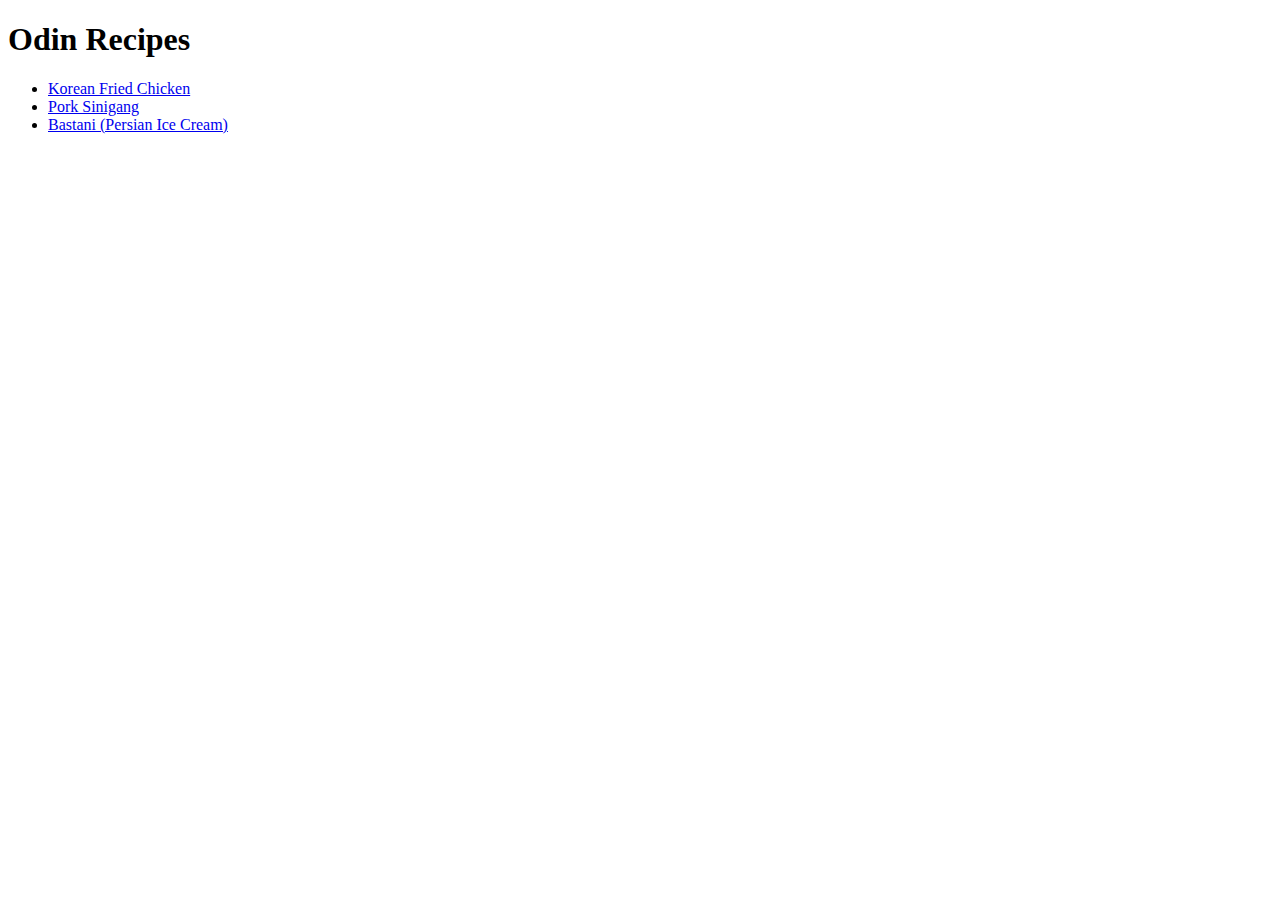
<file: index.html>
<!DOCTYPE html>
<html lang="en">
<head>
    <meta charset="UTF-8">
    <meta http-equiv="X-UA-Compatible" content="IE=edge">
    <meta name="viewport" content="width=<device-width>, initial-scale=1.0">
    <title>Recipes</title>
</head>

<body>
    <h1>Odin Recipes</h1>
    <ul>
    <li><a href="recipes/KFC.html">Korean Fried Chicken</a></li>
    <li><a href="recipes/sinigang.html">Pork Sinigang</a></li>
    <li><a href="recipes/bastani.html">Bastani (Persian Ice Cream)</a></li>
    </ul>
</body>
</html>
</file>
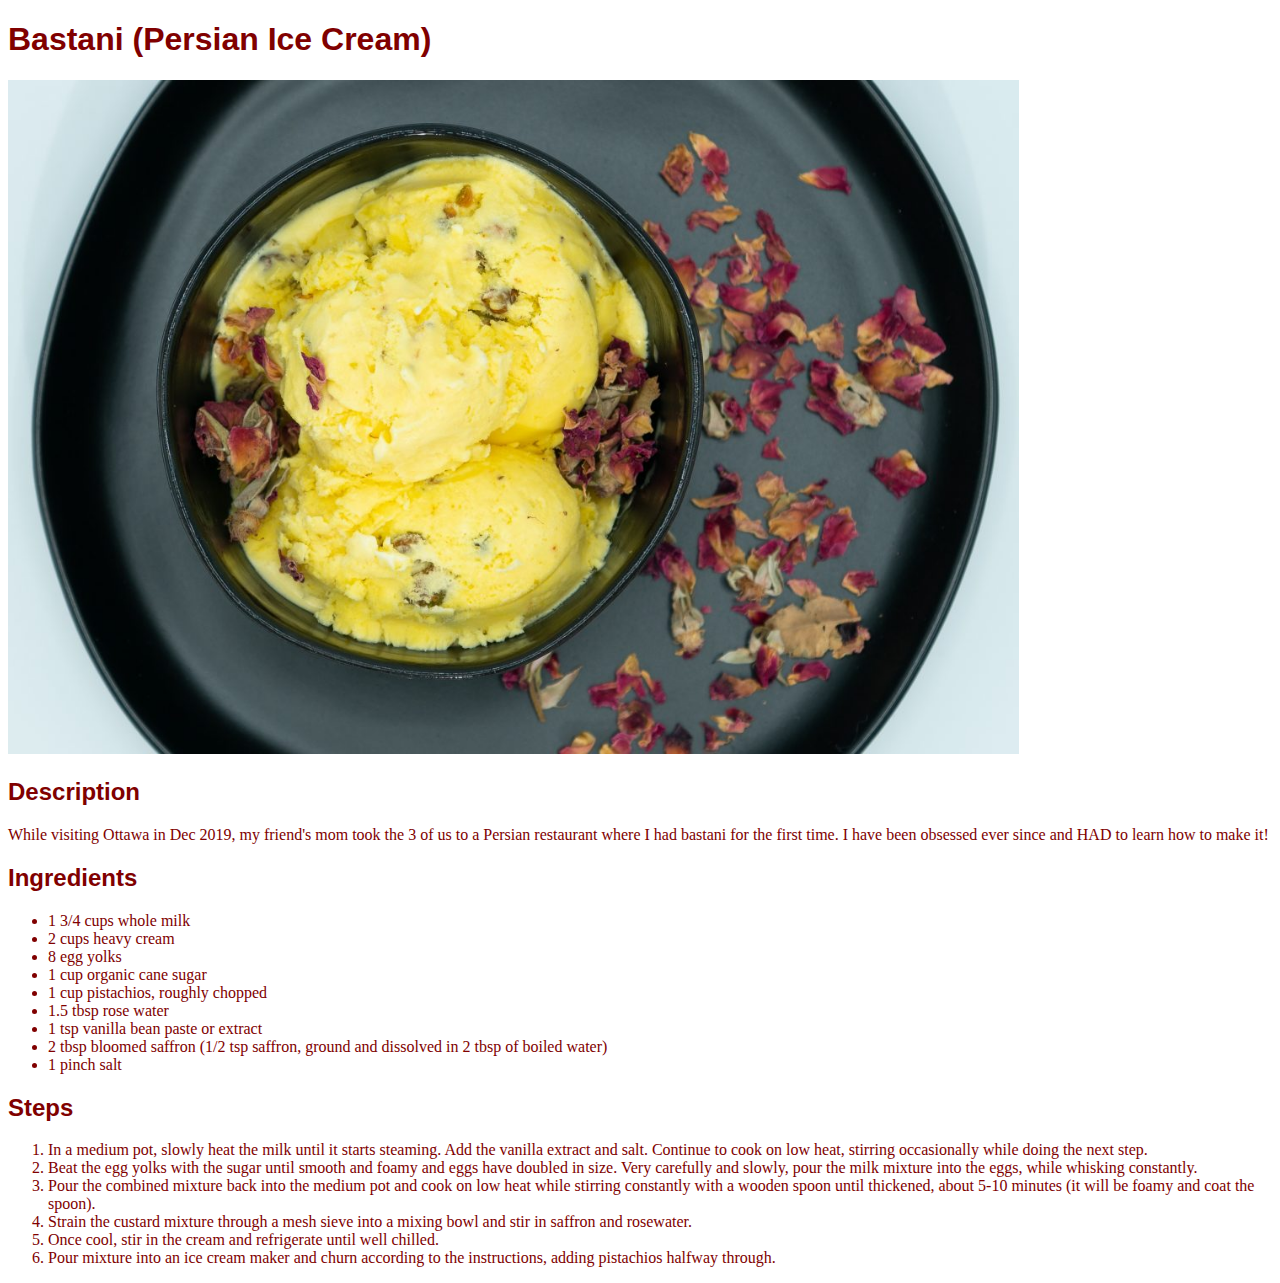
<file: recipes/bastani.html>
<!DOCTYPE html>
<html lang="en">
<head>
    <link rel="stylesheet" href="styles.css"/>
    <meta charset="UTF-8">
    <meta http-equiv="X-UA-Compatible" content="IE=edge">
    <meta name="viewport" content="width=device-width, initial-scale=1.0">
    <title>Bastani</title>
</head>
<body>
    <h1 class="header title">Bastani (Persian Ice Cream)</h1>
    
    <img src="../images/bastani.jpg" alt="Bastani (Persian ice cream" width="80%" height="80%">
    
    <h2 class="header description">Description</h2>
    <p>While visiting Ottawa in Dec 2019, my friend's mom took the 3 of us to a Persian restaurant where I had bastani for the first time. I have been obsessed ever since and HAD to learn how to make it!</p>
    <h2 class="header ingredients">Ingredients</h2>
    <ul>
        <li>1 3/4 cups whole milk</li>
        <li>2 cups heavy cream</li>
        <li>8 egg yolks</li>
        <li>1 cup organic cane sugar</li>
        <li>1 cup pistachios, roughly chopped</li>
        <li>1.5 tbsp rose water</li>
        <li>1 tsp vanilla bean paste or extract</li>
        <li>2 tbsp bloomed saffron (1/2 tsp saffron, ground and dissolved in 2 tbsp of boiled water)</li>
        <li>1 pinch salt</li>
    </ul>

    <h2 class="header steps">Steps</h2>
    <ol>
        <li>In a medium pot, slowly heat the milk until it starts steaming. Add the vanilla extract and salt. Continue to cook on low heat, stirring occasionally while doing the next step.</li>
        <li>Beat the egg yolks with the sugar until smooth and foamy and eggs have doubled in size. Very carefully and slowly, pour the milk mixture into the eggs, while whisking constantly.</li>
        <li>Pour the combined mixture back into the medium pot and cook on low heat while stirring constantly with a wooden spoon until thickened, about 5-10 minutes (it will be foamy and coat the spoon).</li>
        <li>Strain the custard mixture through a mesh sieve into a mixing bowl and stir in saffron and rosewater.</li>
        <li>Once cool, stir in the cream and refrigerate until well chilled.</li>
        <li>Pour mixture into an ice cream maker and churn according to the instructions, adding pistachios halfway through.</li>
    </ol>

</body>
</html>
</file>
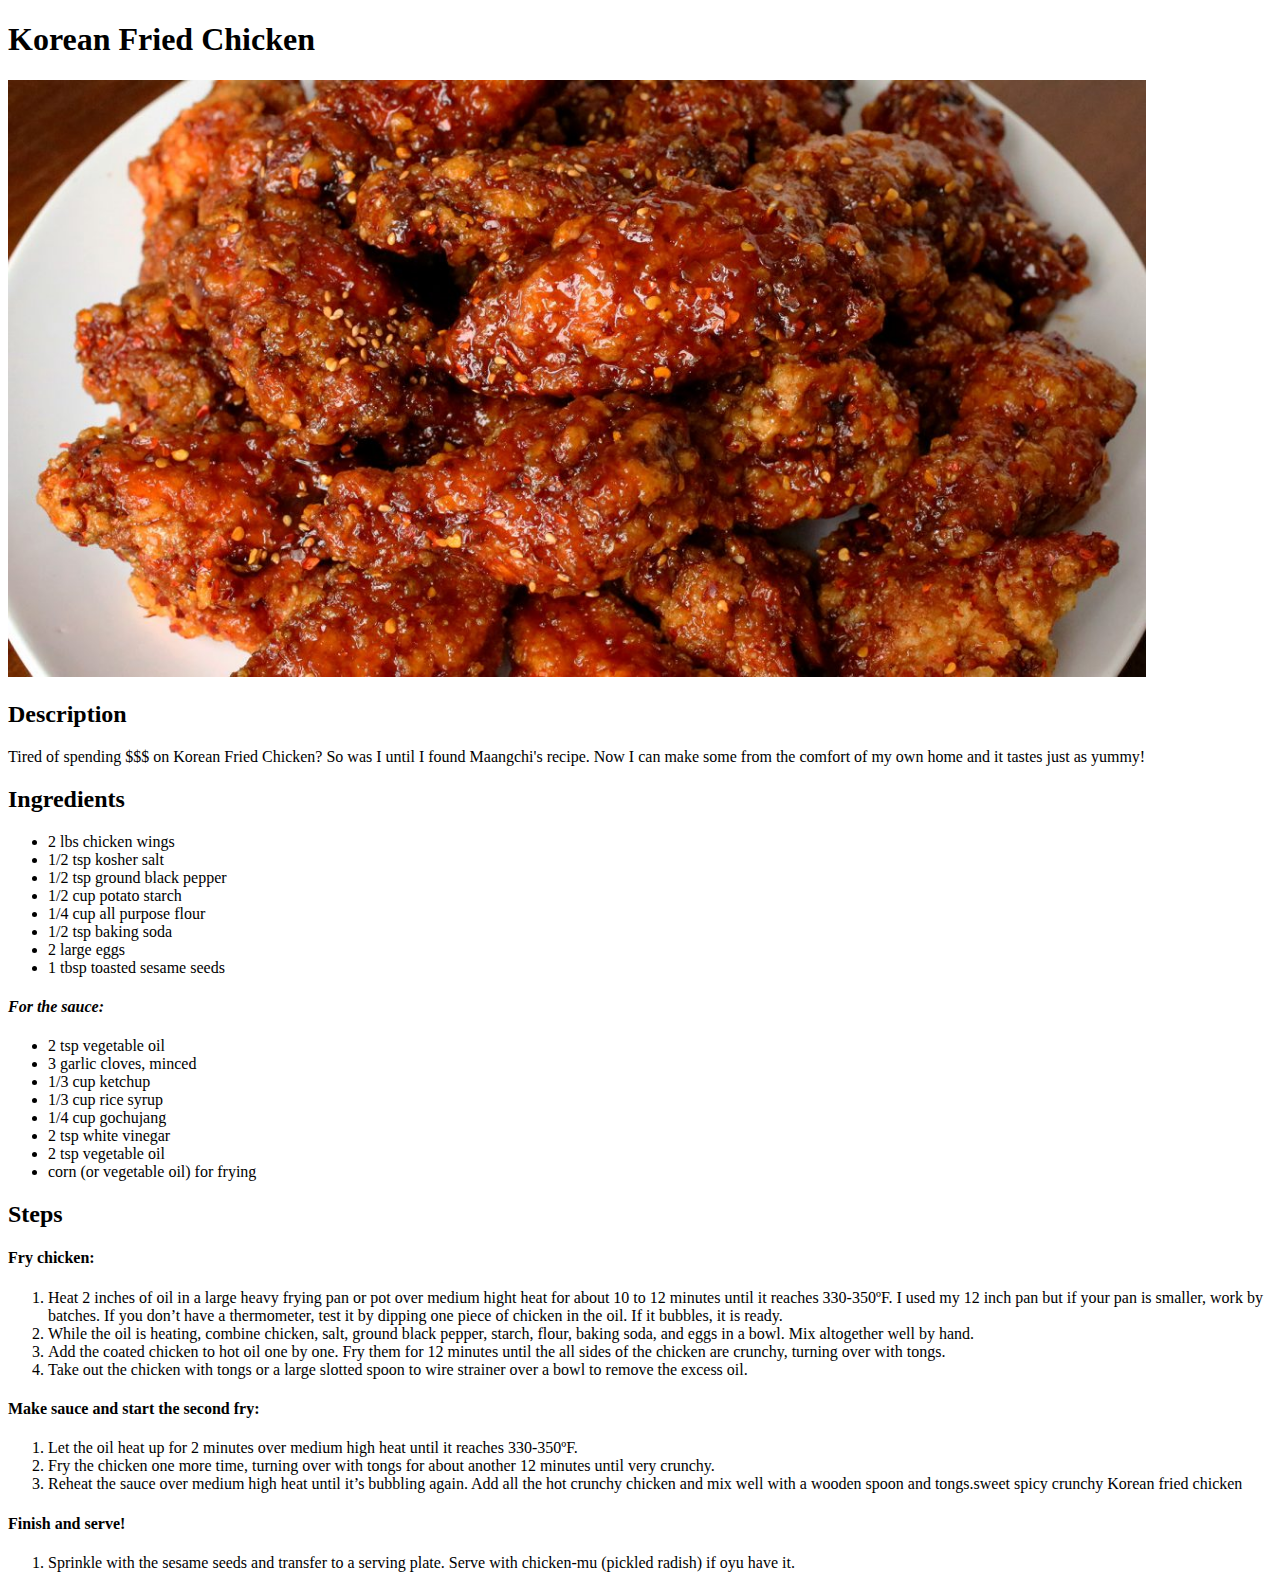
<file: recipes/KFC.html>
<!DOCTYPE html>
<html lang="en">
<head>
    <meta charset="UTF-8">
    <meta http-equiv="X-UA-Compatible" content="IE=edge">
    <meta name="viewport" content="width=device-width, initial-scale=1.0">
    <title>Korean Fried Chicken</title>
</head>
<body>
    <h1>Korean Fried Chicken</h1>
    
    <img src="../images/kfc.jpg" alt="Korean Fried Chicken" width="90%" height="90%">
    
    <h2>Description</h2>
    <p>Tired of spending $$$ on Korean Fried Chicken? So was I until I found Maangchi's recipe. Now I can make some from the comfort of my own home and it tastes just as yummy! </p>
    <h2>Ingredients</h2>
    <ul>
        <li>2 lbs chicken wings</li>
        <li>1/2 tsp kosher salt</li>
        <li>1/2 tsp ground black pepper</li>
        <li>1/2 cup potato starch</li>
        <li>1/4 cup all purpose flour</li>
        <li>1/2 tsp baking soda</li>
        <li>2 large eggs</li>
        <li>1 tbsp toasted sesame seeds</li>
    </ul>
    <h4><em>For the sauce:</em></h4>
    <ul>
        <li>2 tsp vegetable oil</li>
        <li>3 garlic cloves, minced</li>
        <li>1/3 cup ketchup</li>
        <li>1/3 cup rice syrup</li>
        <li>1/4 cup gochujang</li>
        <li>2 tsp white vinegar</li>
        <li>2 tsp vegetable oil</li>
        <li>corn (or vegetable oil) for frying</li>
    </ul>

    <h2>Steps</h2>
    <h4>Fry chicken:</h4>
    <ol>
        <li>Heat 2 inches of oil in a large heavy frying pan or pot over medium hight heat for about 10 to 12 minutes until it reaches 330-350ºF. I used my 12 inch pan but if your pan is smaller, work by batches. If you don’t have a thermometer, test it by dipping one piece of chicken in the oil. If it bubbles, it is ready.</li>
        <li>While the oil is heating, combine chicken, salt, ground black pepper, starch, flour, baking soda, and eggs in a bowl. Mix altogether well by hand.</li>
        <li>Add the coated chicken to hot oil one by one. Fry them for 12 minutes until the all sides of the chicken are crunchy, turning over with tongs.</li>
        <li>Take out the chicken with tongs or a large slotted spoon to wire strainer over a bowl to remove the excess oil.</li>
    </ol>

    <h4>Make sauce and start the second fry:</h4>
    <ol>
        <li>Let the oil heat up for 2 minutes over medium high heat until it reaches 330-350ºF.</li>
        <li>Fry the chicken one more time, turning over with tongs for about another 12 minutes until very crunchy.</li>
        <li>Reheat the sauce over medium high heat until it’s bubbling again. Add all the hot crunchy chicken and mix well with a wooden spoon and tongs.sweet spicy crunchy Korean fried chicken</li>
    </ol>
    <h4>Finish and serve!</h4>
    <ol><li>Sprinkle with the sesame seeds and transfer to a serving plate. Serve with chicken-mu (pickled radish) if oyu have it.</li></ol>
</body>
</html>
</file>
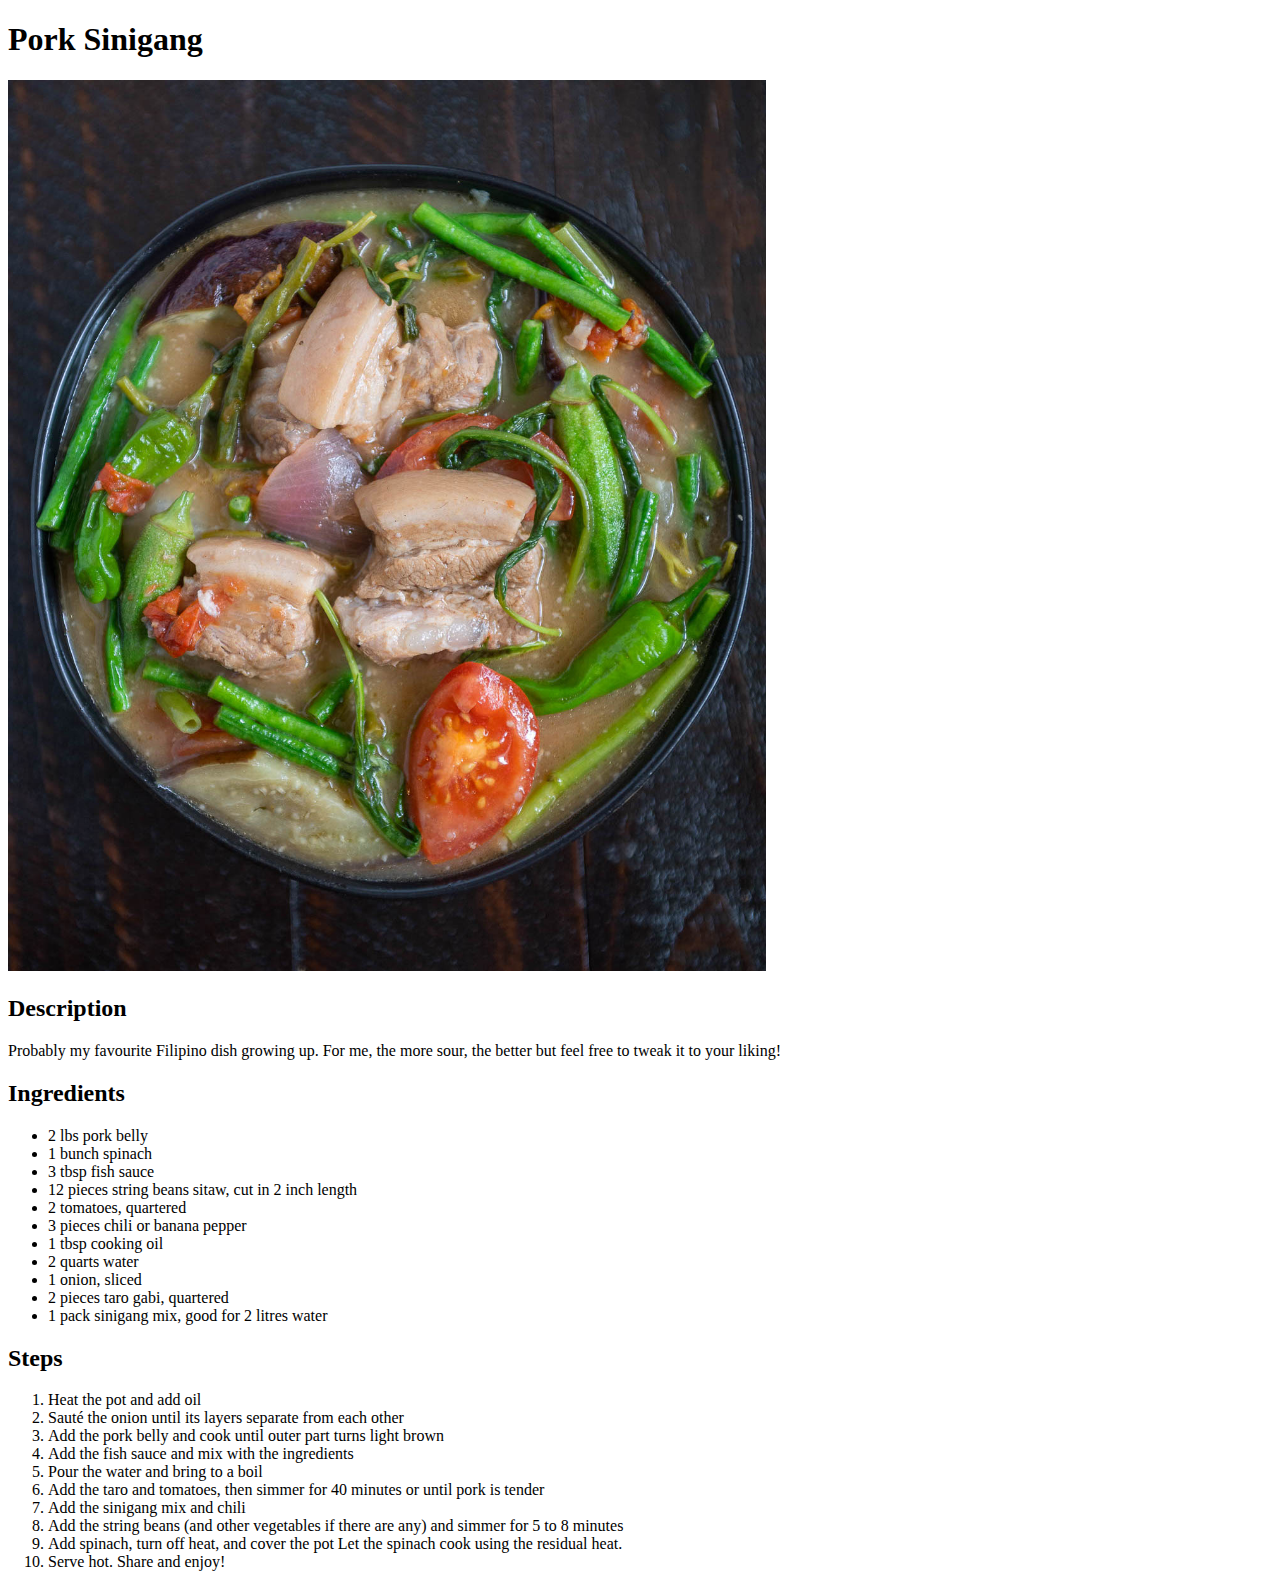
<file: recipes/sinigang.html>
<!DOCTYPE html>
<html lang="en">
<head>
    <meta charset="UTF-8">
    <meta http-equiv="X-UA-Compatible" content="IE=edge">
    <meta name="viewport" content="width=device-width, initial-scale=1.0">
    <title>Pork Sinigang</title>
</head>
<body>
    <h1>Pork Sinigang</h1>
    
    <img src="../images/sinigang.jpg" alt="Pork sinigang" width="60%" height="60%">
    
    <h2>Description</h2>
    <p>Probably my favourite Filipino dish growing up. For me, the more sour, the better but feel free to tweak it to your liking!</p>
    <h2>Ingredients</h2>
    <ul>
        <li>2 lbs pork belly</li>
        <li>1 bunch spinach</li>
        <li>3 tbsp fish sauce</li>
        <li>12 pieces string beans sitaw, cut in 2 inch length</li>
        <li>2 tomatoes, quartered</li>
        <li>3 pieces chili or banana pepper</li>
        <li>1 tbsp cooking oil</li>
        <li>2 quarts water</li>
        <li>1 onion, sliced</li>
        <li>2 pieces taro gabi, quartered</li>
        <li>1 pack sinigang mix, good for 2 litres water</li>
    </ul>

    <h2>Steps</h2>
    <ol>
        <li>Heat the pot and add oil</li>
        <li>Sauté the onion until its layers separate from each other</li>
        <li>Add the pork belly and cook until outer part turns light brown</li>
        <li>Add the fish sauce and mix with the ingredients</li>
        <li>Pour the water and bring to a boil</li>
        <li>Add the taro and tomatoes, then simmer for 40 minutes or until pork is tender</li>
        <li>Add the sinigang mix and chili</li>
        <li>Add the string beans (and other vegetables if there are any) and simmer for 5 to 8 minutes</li>
        <li>Add spinach, turn off heat, and cover the pot Let the spinach cook using the residual heat.</li>
        <li>Serve hot. Share and enjoy!</li>
    </ol>

</body>
</html>
</file>
<file: recipes/styles.css>
.header {
    color: maroon;
    font-family: "Verdana", sans-serif;
}

h1,
li,
p {
    color: maroon;
}
</file>
